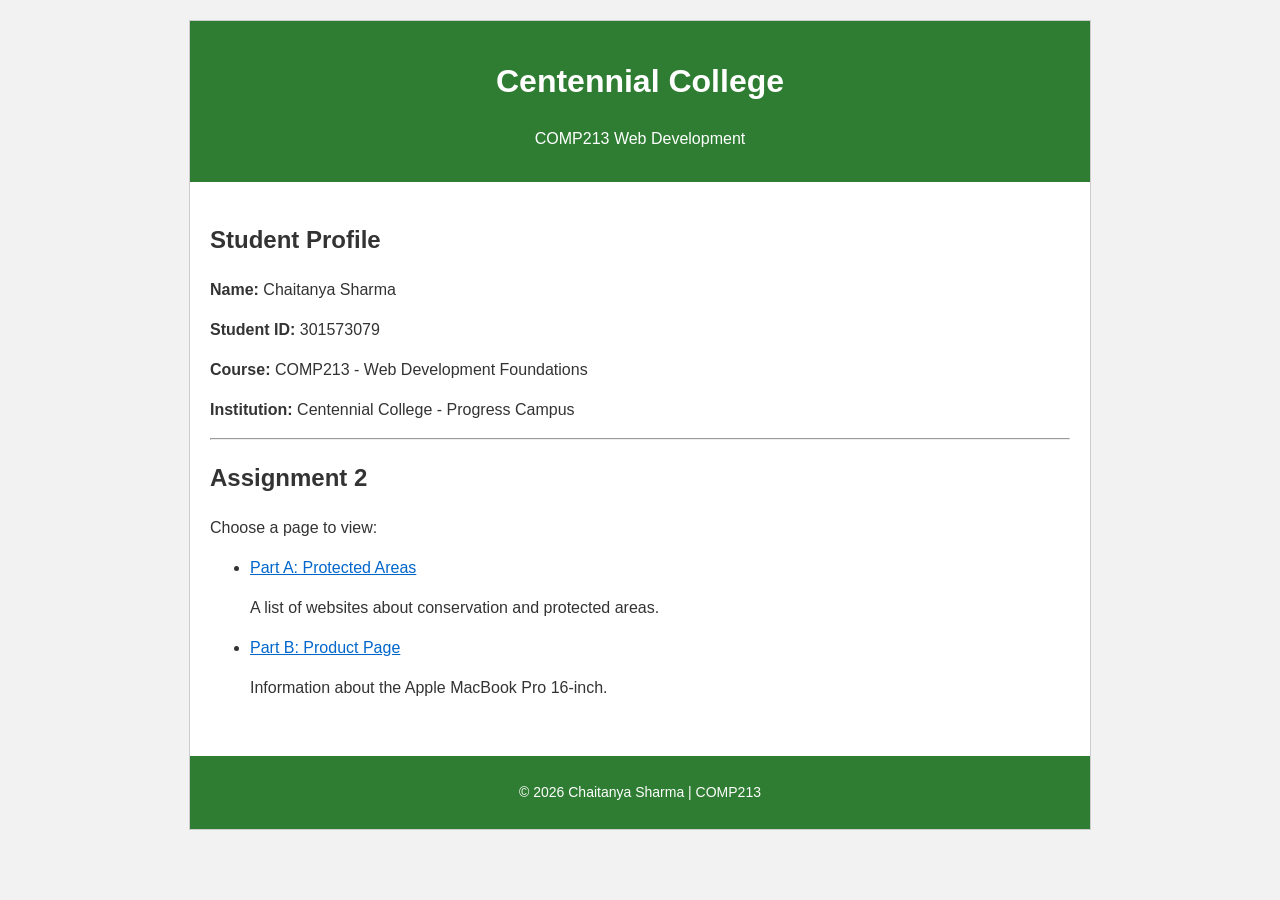
<file: Assignment/index.html>
<!DOCTYPE html>
<html lang="en">
<head>
    <meta charset="UTF-8">
    <meta name="viewport" content="width=device-width, initial-scale=1.0">
    <title>Chaitanya Sharma - COMP213 Student Homepage</title>
    <link rel="stylesheet" href="style.css">
</head>
<body>
    <div class="container">
        <header>
            <h1>Centennial College</h1>
            <p>COMP213 Web Development</p>
        </header>

        <main class="content">
            <h2>Student Profile</h2>
            <p><strong>Name:</strong> Chaitanya Sharma</p>
            <p><strong>Student ID:</strong> 301573079</p>
            <p><strong>Course:</strong> COMP213 - Web Development Foundations</p>
            <p><strong>Institution:</strong> Centennial College - Progress Campus</p>

            <hr>

            <h2>Assignment 2</h2>
            <p>Choose a page to view:</p>
            <ul>
                <li>
                    <a href="assignment2.html">Part A: Protected Areas</a>
                    <p>A list of websites about conservation and protected areas.</p>
                </li>
                <li>
                    <a href="Product.html">Part B: Product Page</a>
                    <p>Information about the Apple MacBook Pro 16-inch.</p>
                </li>
            </ul>
        </main>

        <footer>
            <p>&copy; 2026 Chaitanya Sharma | COMP213</p>
        </footer>
    </div>
</body>
</html>
</file>
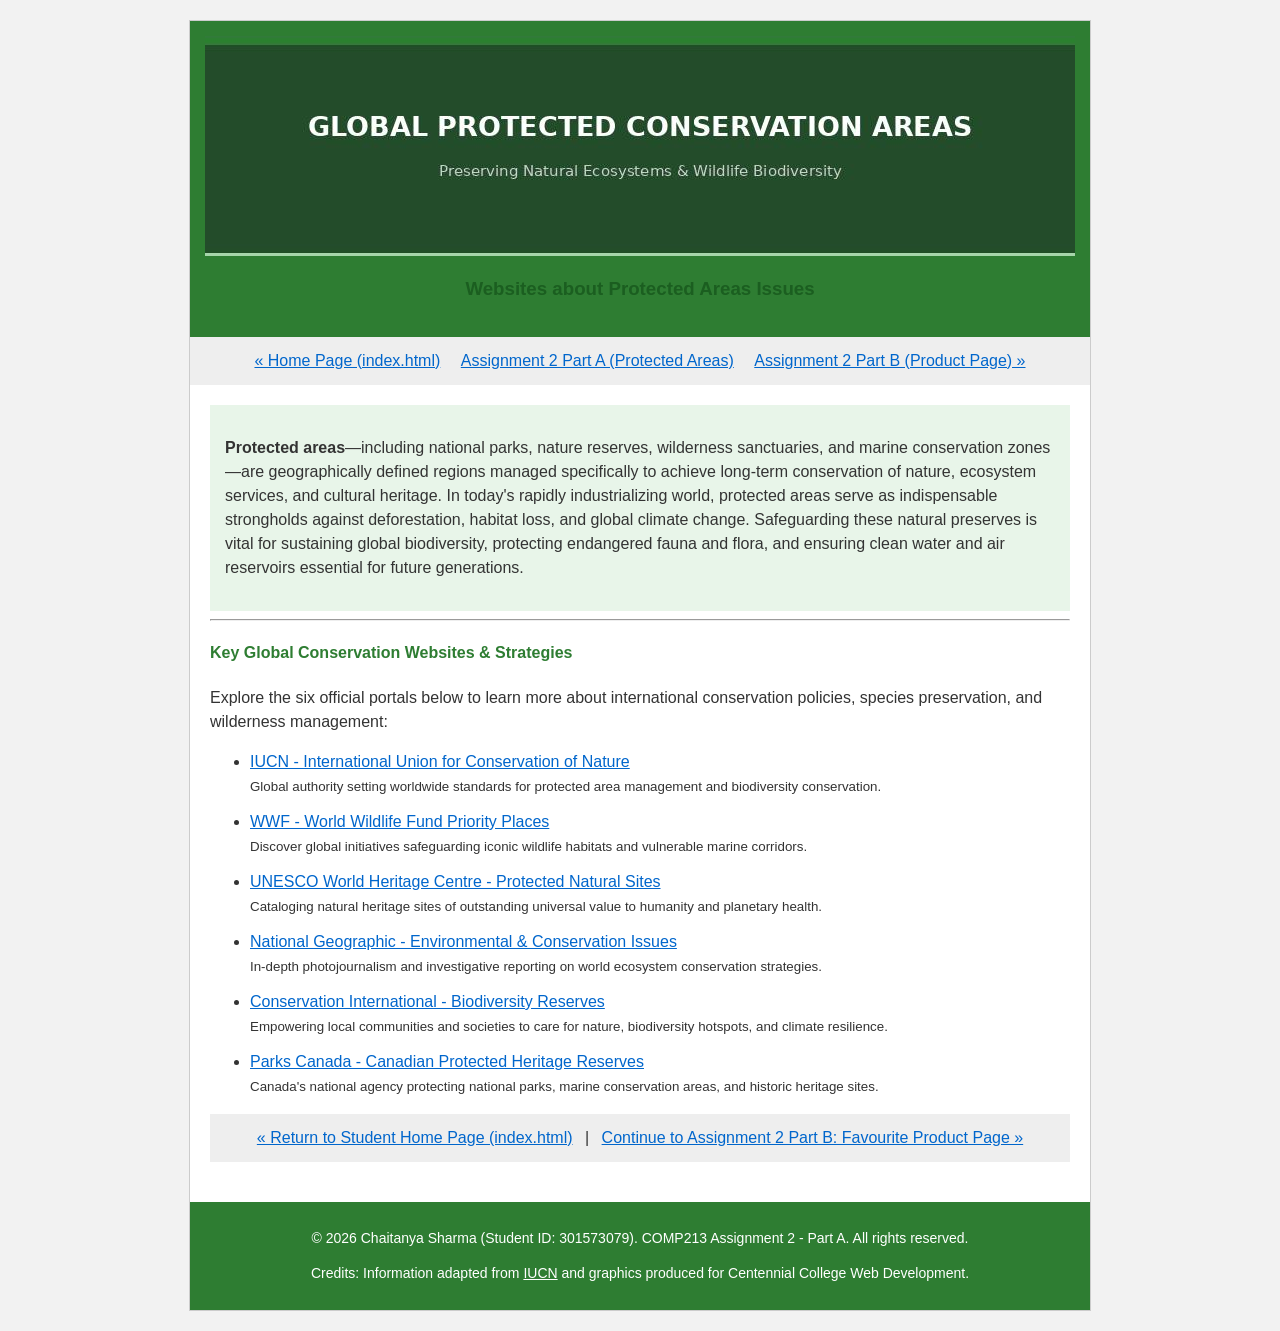
<file: Assignment/assignment2.html>
<!DOCTYPE html>
<html lang="en">
<head>
    <meta charset="UTF-8">
    <meta name="viewport" content="width=device-width, initial-scale=1.0">
    <title>Websites about Protected Areas Issues - COMP213 Assignment 2</title>
    <!--
        Student Name: Chaitanya Sharma
        Student ID: 301573079
        Course: COMP213 Fall 2026 - Centennial College
        Assignment: Assignment #2 - Part A (Protected Areas)
    -->
    <link rel="stylesheet" href="style.css">
</head>
<body>

    <!-- Main Container Centered on Screen (980px width) -->
    <div class="container">

        <!-- Banner Header with Related Image & H3 Title -->
        <header>
            <img src="protected_banner.jpg" alt="Protected Conservation Areas Banner" class="banner-img">
            <h3>Websites about Protected Areas Issues</h3>
        </header>

        <!-- Navigation Bar -->
        <div class="navbar">
            <a href="index.html">&laquo; Home Page (index.html)</a>
            <a href="assignment2.html">Assignment 2 Part A (Protected Areas)</a>
            <a href="Product.html">Assignment 2 Part B (Product Page) &raquo;</a>
        </div>

        <!-- Page Content -->
        <div class="content">

            <!-- Introductory Paragraph on Protected Areas -->
            <div class="intro">
                <p><strong>Protected areas</strong>—including national parks, nature reserves, wilderness sanctuaries, and marine conservation zones—are geographically defined regions managed specifically to achieve long-term conservation of nature, ecosystem services, and cultural heritage. In today's rapidly industrializing world, protected areas serve as indispensable strongholds against deforestation, habitat loss, and global climate change. Safeguarding these natural preserves is vital for sustaining global biodiversity, protecting endangered fauna and flora, and ensuring clean water and air reservoirs essential for future generations.</p>
            </div>

            <hr>

            <!-- Bulleted List of 6 Functional Hyperlinks -->
            <h4>Key Global Conservation Websites & Strategies</h4>
            <p>Explore the six official portals below to learn more about international conservation policies, species preservation, and wilderness management:</p>

            <ul class="resource-list">
                <li>
                    <a href="https://www.iucn.org/theme/protected-areas/about" target="_blank" rel="noopener">IUCN - International Union for Conservation of Nature</a>
                    <br><small>Global authority setting worldwide standards for protected area management and biodiversity conservation.</small>
                </li>
                <li>
                    <a href="https://www.worldwildlife.org/places" target="_blank" rel="noopener">WWF - World Wildlife Fund Priority Places</a>
                    <br><small>Discover global initiatives safeguarding iconic wildlife habitats and vulnerable marine corridors.</small>
                </li>
                <li>
                    <a href="https://whc.unesco.org/en/about/" target="_blank" rel="noopener">UNESCO World Heritage Centre - Protected Natural Sites</a>
                    <br><small>Cataloging natural heritage sites of outstanding universal value to humanity and planetary health.</small>
                </li>
                <li>
                    <a href="https://www.nationalgeographic.com/environment" target="_blank" rel="noopener">National Geographic - Environmental & Conservation Issues</a>
                    <br><small>In-depth photojournalism and investigative reporting on world ecosystem conservation strategies.</small>
                </li>
                <li>
                    <a href="https://www.conservation.org" target="_blank" rel="noopener">Conservation International - Biodiversity Reserves</a>
                    <br><small>Empowering local communities and societies to care for nature, biodiversity hotspots, and climate resilience.</small>
                </li>
                <li>
                    <a href="https://parks.canada.ca" target="_blank" rel="noopener">Parks Canada - Canadian Protected Heritage Reserves</a>
                    <br><small>Canada's national agency protecting national parks, marine conservation areas, and historic heritage sites.</small>
                </li>
            </ul>

            <!-- Navigation Box -->
            <div class="nav-links">
                <a href="index.html">&laquo; Return to Student Home Page (index.html)</a> | 
                <a href="Product.html">Continue to Assignment 2 Part B: Favourite Product Page &raquo;</a>
            </div>

        </div>

        <!-- Copyright & Student Info Footer -->
        <footer>
            <p>&copy; 2026 Chaitanya Sharma (Student ID: 301573079). COMP213 Assignment 2 - Part A. All rights reserved.</p>
            <p>Credits: Information adapted from <a href="https://www.iucn.org" target="_blank" rel="noopener">IUCN</a> and graphics produced for Centennial College Web Development.</p>
        </footer>

    </div>

</body>
</html>
</file>
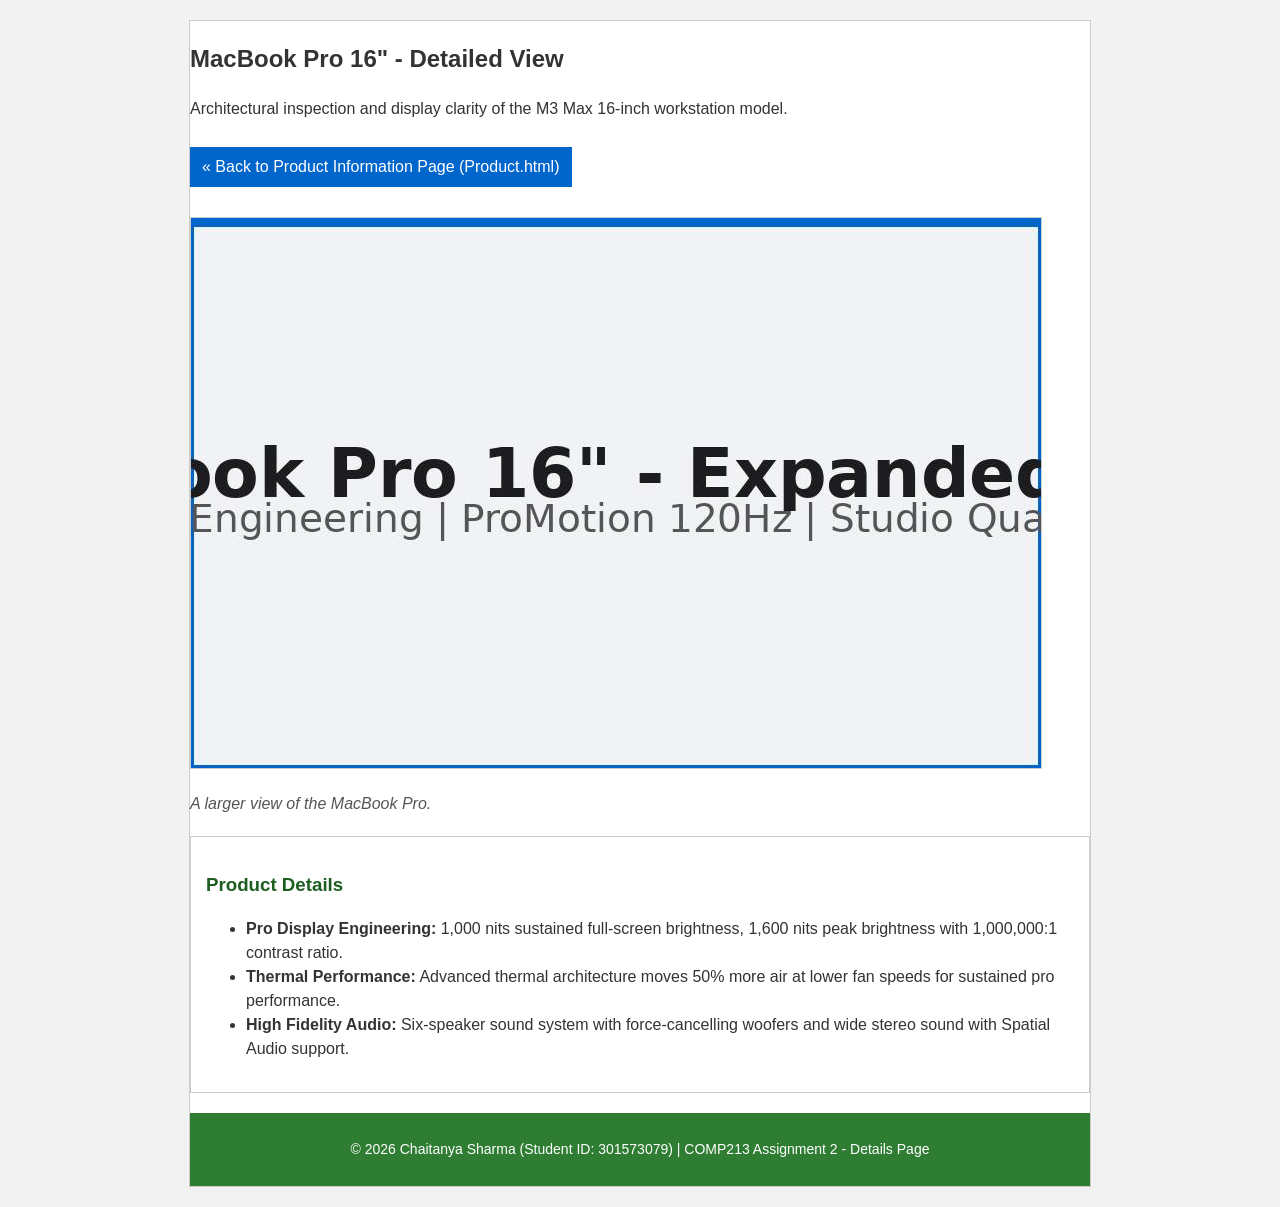
<file: Assignment/Details.html>
<!DOCTYPE html>
<html lang="en">
<head>
    <meta charset="UTF-8">
    <meta name="viewport" content="width=device-width, initial-scale=1.0">
    <title>Detailed View - Apple MacBook Pro 16"</title>
    <!--
        Student Name: Chaitanya Sharma
        Student ID: 301573079
        Course: COMP213 Fall 2026 - Centennial College
        Assignment: Assignment #2 - Part B (Details Page)
    -->
    <link rel="stylesheet" href="style.css">
</head>
<body>

    <div class="details-wrapper">

        <h2>MacBook Pro 16" - Detailed View</h2>
        <p>Architectural inspection and display clarity of the M3 Max 16-inch workstation model.</p>

        <!-- Back Hyperlink to Product Page -->
        <a href="Product.html" class="back-link">&laquo; Back to Product Information Page (Product.html)</a>

        <!-- Larger Product Image -->
        <div class="large-image-container">
            <img src="macbook_large.jpg" alt="Apple MacBook Pro 16-inch">
            <p class="image-caption">A larger view of the MacBook Pro.</p>
        </div>

        <div class="tech-summary">
            <h3>Product Details</h3>
            <ul>
                <li><strong>Pro Display Engineering:</strong> 1,000 nits sustained full-screen brightness, 1,600 nits peak brightness with 1,000,000:1 contrast ratio.</li>
                <li><strong>Thermal Performance:</strong> Advanced thermal architecture moves 50% more air at lower fan speeds for sustained pro performance.</li>
                <li><strong>High Fidelity Audio:</strong> Six-speaker sound system with force-cancelling woofers and wide stereo sound with Spatial Audio support.</li>
            </ul>
        </div>

        <footer>
            <p>&copy; 2026 Chaitanya Sharma (Student ID: 301573079) | COMP213 Assignment 2 - Details Page</p>
        </footer>

    </div>

</body>
</html>
</file>
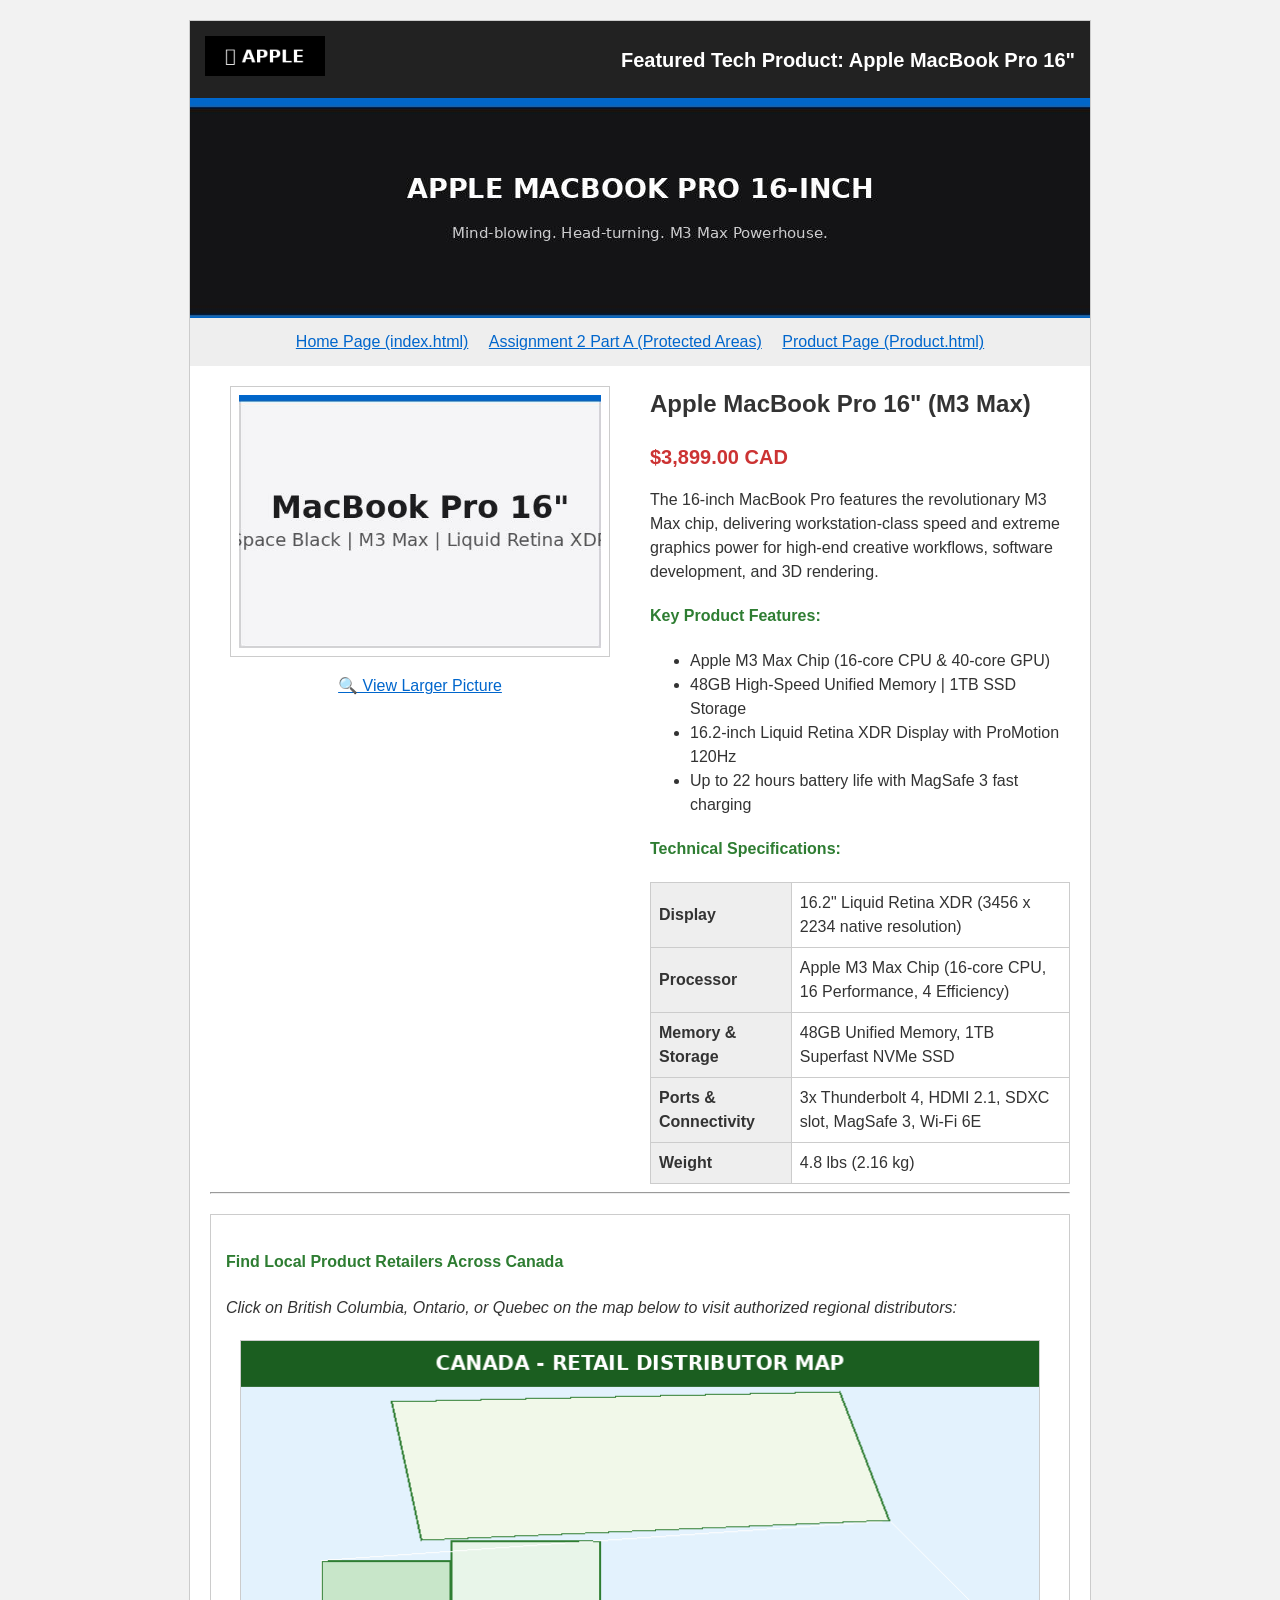
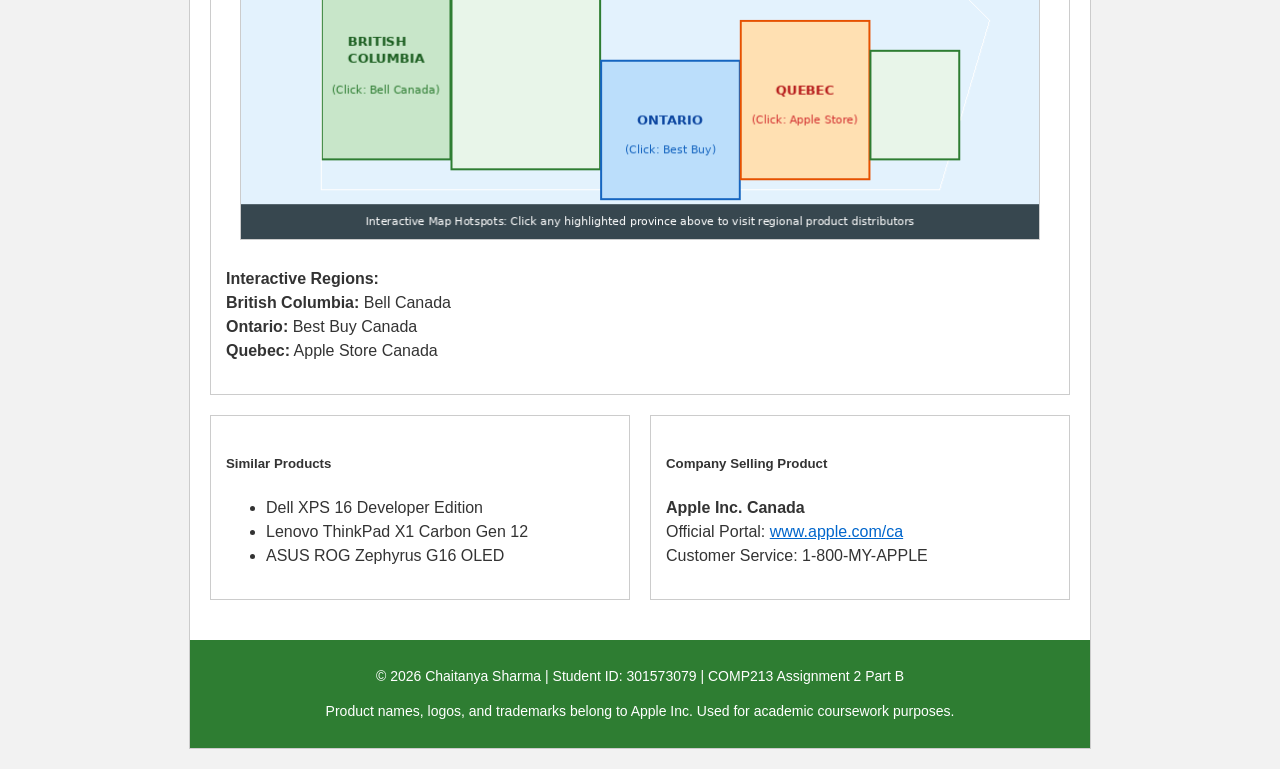
<file: Assignment/Product.html>
<!DOCTYPE html>
<html lang="en">
<head>
    <meta charset="UTF-8">
    <meta name="viewport" content="width=device-width, initial-scale=1.0">
    <title>Apple MacBook Pro 16" - Product Page | COMP213 Assignment 2 Part B</title>
    <!--
        Student Name: Chaitanya Sharma
        Student ID: 301573079
        Course: COMP213 Fall 2026 - Centennial College
        Assignment: Assignment #2 - Part B (Product Page)
    -->
    <link rel="stylesheet" href="style.css">
</head>
<body>

    <!-- Main Container Layout (980px wide centered on 1024px screen) -->
    <div class="page-wrapper">

        <!-- Top Banner with Hyperlinked Company Logo and Title Text -->
        <div class="banner">
            <a href="https://www.apple.com/ca" target="_blank" rel="noopener" title="Visit Apple Canada Official Site">
                <img src="apple_logo.png" alt="Apple Logo" class="banner-logo">
            </a>
            <div class="banner-title">Featured Tech Product: Apple MacBook Pro 16"</div>
        </div>

        <img src="macbook_banner.jpg" alt="MacBook Pro 16 Banner Display" class="banner-img">

        <!-- Navigation Bar -->
        <div class="navbar">
            <a href="index.html">Home Page (index.html)</a>
            <a href="assignment2.html">Assignment 2 Part A (Protected Areas)</a>
            <a href="Product.html">Product Page (Product.html)</a>
        </div>

        <!-- Main Product Information Content -->
        <div class="content">

            <div class="product-grid">
                <!-- Left Product Media Box -->
                <div class="product-media">
                    <img src="macbook_product.jpg" alt="Apple MacBook Pro 16 Inch Showcase">
                    <br>
                    <a href="Details.html" class="larger-pic-link">🔍 View Larger Picture</a>
                </div>

                <!-- Right Product Information Box -->
                <div class="product-info">
                    <h2 class="product-title">Apple MacBook Pro 16" (M3 Max)</h2>
                    <div class="price-tag">$3,899.00 CAD</div>
                    <p>The 16-inch MacBook Pro features the revolutionary M3 Max chip, delivering workstation-class speed and extreme graphics power for high-end creative workflows, software development, and 3D rendering.</p>

                    <h4>Key Product Features:</h4>
                    <ul>
                        <li>Apple M3 Max Chip (16-core CPU & 40-core GPU)</li>
                        <li>48GB High-Speed Unified Memory | 1TB SSD Storage</li>
                        <li>16.2-inch Liquid Retina XDR Display with ProMotion 120Hz</li>
                        <li>Up to 22 hours battery life with MagSafe 3 fast charging</li>
                    </ul>

                    <h4>Technical Specifications:</h4>
                    <table class="specs-table">
                        <tr>
                            <th>Display</th>
                            <td>16.2" Liquid Retina XDR (3456 x 2234 native resolution)</td>
                        </tr>
                        <tr>
                            <th>Processor</th>
                            <td>Apple M3 Max Chip (16-core CPU, 16 Performance, 4 Efficiency)</td>
                        </tr>
                        <tr>
                            <th>Memory & Storage</th>
                            <td>48GB Unified Memory, 1TB Superfast NVMe SSD</td>
                        </tr>
                        <tr>
                            <th>Ports & Connectivity</th>
                            <td>3x Thunderbolt 4, HDMI 2.1, SDXC slot, MagSafe 3, Wi-Fi 6E</td>
                        </tr>
                        <tr>
                            <th>Weight</th>
                            <td>4.8 lbs (2.16 kg)</td>
                        </tr>
                    </table>
                </div>
            </div>

            <hr>

            <!-- Canada Image Map Hotspot Section -->
            <div class="map-section">
                <h4>Find Local Product Retailers Across Canada</h4>
                <p><em>Click on British Columbia, Ontario, or Quebec on the map below to visit authorized regional distributors:</em></p>

                <div class="map-container">
                    <!-- Canada Map Image referencing the map name -->
                    <img src="canada_map.png"
                         usemap="#canadamap"
                         alt="Interactive Canada Retailer Map">

                    <!-- Hotspot Coordinate Definitions -->
                    <map name="canadamap">
                        <!-- British Columbia Hotspot -> Bell Canada -->
                        <area shape="rect" coords="80,220,210,420" href="https://www.bell.ca" target="_blank" rel="noopener" alt="British Columbia Distributor" title="British Columbia Distributor: Bell Canada">
                        
                        <!-- Ontario Hotspot -> Best Buy Canada -->
                        <area shape="rect" coords="360,320,500,460" href="https://www.bestbuy.ca" target="_blank" rel="noopener" alt="Ontario Distributor" title="Ontario Distributor: Best Buy Canada">
                        
                        <!-- Quebec Hotspot -> Apple Store Canada -->
                        <area shape="rect" coords="500,280,630,440" href="https://www.apple.com/ca" target="_blank" rel="noopener" alt="Quebec Distributor" title="Quebec Distributor: Apple Store Canada">
                    </map>
                </div>

                <p>
                    <strong>Interactive Regions:</strong><br>
                    <strong>British Columbia:</strong> Bell Canada<br>
                    <strong>Ontario:</strong> Best Buy Canada<br>
                    <strong>Quebec:</strong> Apple Store Canada
                </p>
            </div>

            <!-- Additional Cards: Similar Products & Seller Info -->
            <div class="extra-info">
                <div class="card">
                    <h5>Similar Products</h5>
                    <ul>
                        <li>Dell XPS 16 Developer Edition</li>
                        <li>Lenovo ThinkPad X1 Carbon Gen 12</li>
                        <li>ASUS ROG Zephyrus G16 OLED</li>
                    </ul>
                </div>

                <div class="card">
                    <h5>Company Selling Product</h5>
                    <p><strong>Apple Inc. Canada</strong><br>
                    Official Portal: <a href="https://www.apple.com/ca" target="_blank" rel="noopener">www.apple.com/ca</a><br>
                    Customer Service: 1-800-MY-APPLE</p>
                </div>
            </div>

        </div>

        <!-- Footer with Student Information -->
        <footer>
            <p>&copy; 2026 Chaitanya Sharma | Student ID: 301573079 | COMP213 Assignment 2 Part B</p>
            <p>Product names, logos, and trademarks belong to Apple Inc. Used for academic coursework purposes.</p>
        </footer>

    </div>

</body>
</html>
</file>
<file: Assignment/style.css>
/* Basic styles shared by all pages */
body {
    margin: 0;
    padding: 20px;
    background-color: #f2f2f2;
    color: #333333;
    font-family: Arial, sans-serif;
    line-height: 1.5;
}

.container,
.page-wrapper,
.details-wrapper {
    max-width: 900px;
    margin: 0 auto;
    background-color: white;
    border: 1px solid #cccccc;
}

header {
    padding: 15px;
    background-color: #2e7d32;
    color: white;
    text-align: center;
}

.banner {
    display: flex;
    align-items: center;
    justify-content: space-between;
    gap: 15px;
    padding: 15px;
    background-color: #222222;
    color: white;
}

.banner-logo {
    height: 40px;
}

.banner-title {
    font-size: 20px;
    font-weight: bold;
}

.banner-img {
    display: block;
    width: 100%;
    height: 220px;
    object-fit: cover;
}

.navbar,
.nav-links {
    padding: 12px;
    background-color: #eeeeee;
    text-align: center;
}

.navbar a,
.nav-links a {
    margin: 0 8px;
}

.content {
    padding: 20px;
}

.intro {
    padding: 15px;
    background-color: #e8f5e9;
}

h3 {
    color: #1b5e20;
}

h4 {
    margin-top: 20px;
    color: #2e7d32;
}

a {
    color: #0066cc;
}

.resource-list li {
    margin-bottom: 12px;
}

.product-grid,
.extra-info {
    display: flex;
    gap: 20px;
}

.product-media,
.product-info,
.card {
    flex: 1;
}

.product-media {
    text-align: center;
}

.product-media img {
    box-sizing: border-box;
    width: 100%;
    max-width: 380px;
    padding: 8px;
    border: 1px solid #cccccc;
}

.product-title {
    margin-top: 0;
}

.price-tag {
    color: #cc3333;
    font-size: 20px;
    font-weight: bold;
}

.specs-table {
    width: 100%;
    border-collapse: collapse;
}

.specs-table th,
.specs-table td {
    padding: 8px;
    border: 1px solid #cccccc;
    text-align: left;
}

.specs-table th {
    background-color: #eeeeee;
}

.map-section,
.card,
.tech-summary {
    margin-top: 20px;
    padding: 15px;
    border: 1px solid #cccccc;
}

.map-container {
    margin: 20px 0;
    text-align: center;
}

.map-container img {
    box-sizing: border-box;
    width: 100%;
    max-width: 800px;
    height: auto;
    border: 1px solid #cccccc;
}

.larger-pic-link,
.back-link {
    display: inline-block;
    margin: 10px 0;
}

.back-link {
    padding: 8px 12px;
    background-color: #0066cc;
    color: white;
    text-decoration: none;
}

.large-image-container {
    margin: 20px 0;
}

.large-image-container img {
    max-width: 100%;
    border: 1px solid #cccccc;
}

.image-caption {
    color: #555555;
    font-style: italic;
}

footer {
    margin-top: 20px;
    padding: 12px;
    background-color: #2e7d32;
    color: white;
    text-align: center;
    font-size: 14px;
}

footer a {
    color: white;
}

@media (max-width: 650px) {
    body {
        padding: 10px;
    }

    .product-grid,
    .extra-info {
        flex-direction: column;
    }

    .banner {
        flex-wrap: wrap;
    }

    .navbar a {
        display: inline-block;
        margin: 5px;
    }
}
</file>
